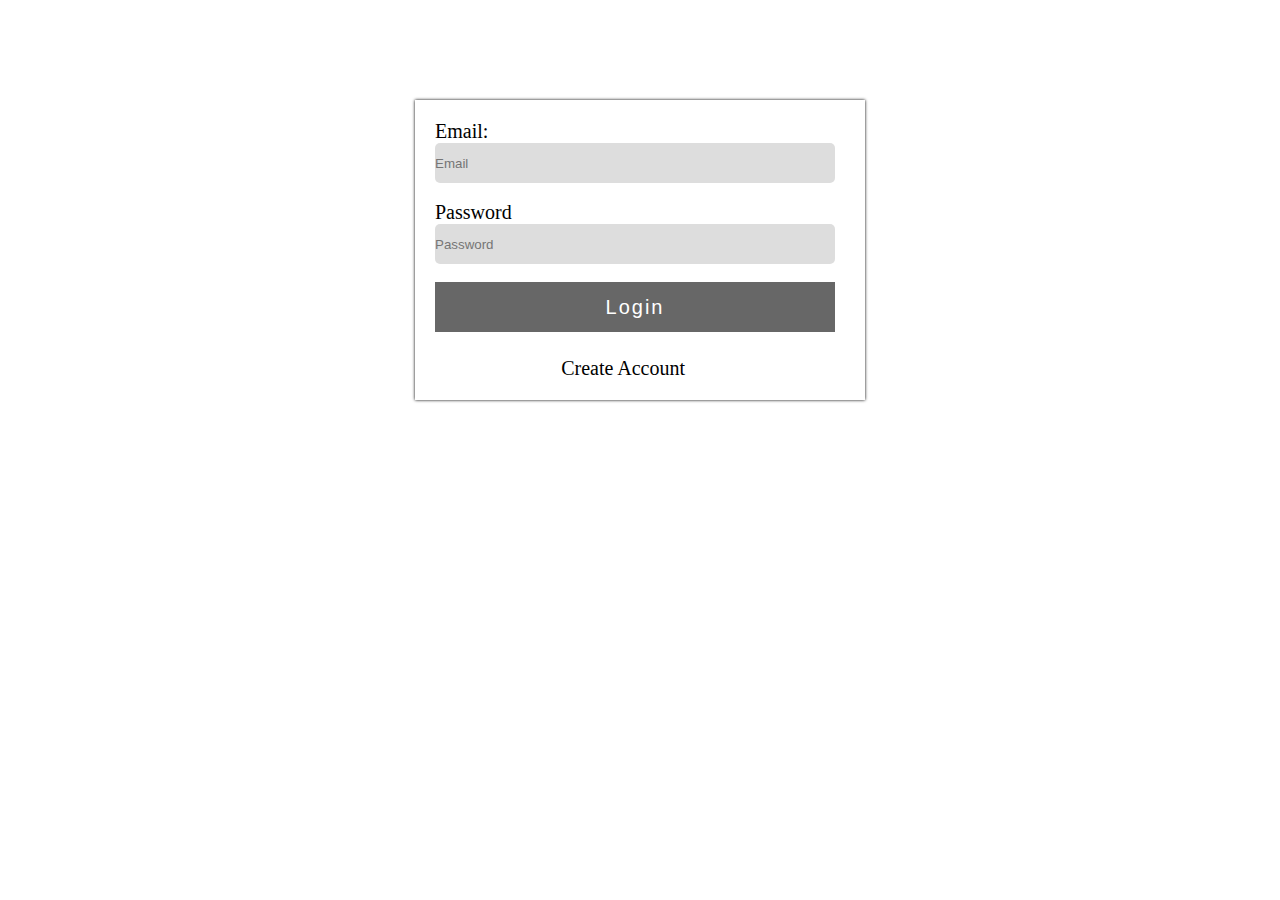
<file: login.html>
<!DOCTYPE html>
<!--[if lt IE 7]>      <html class="no-js lt-ie9 lt-ie8 lt-ie7"> <![endif]-->
<!--[if IE 7]>         <html class="no-js lt-ie9 lt-ie8"> <![endif]-->
<!--[if IE 8]>         <html class="no-js lt-ie9"> <![endif]-->
<!--[if gt IE 8]>      <html class="no-js"> <!--<![endif]-->
<html>
    <head>
        <meta charset="utf-8">
        <meta http-equiv="X-UA-Compatible" content="IE=edge">
        <title>Login</title>
        <meta name="description" content="">
        <meta name="viewport" content="width=device-width, initial-scale=1">
        <link rel="stylesheet" href="css/login.css">
    </head>
    <body>


            <section class="comtainer">
                <form class="form" id="login">
                    <p id="error"></p>
                    <label for="email">Email:</label><br>
                    <input class="input"  type="email" placeholder="Email"><br><br>
                    <p></p>
                    <label for="lname">Password</label><br>
                    <input  class="input"  type="password" placeholder="Password"><br><br>
                    <button type="login" class="login">Login</button> 
                    <br>
                    <a class="create" id="linkCreatAccount" href="regestration.html">Create Account</a>
                </form>
            </section>


        <!--[if lt IE 7]>
            <p class="browsehappy">You are using an <strong>outdated</strong> browser. Please <a href="#">upgrade your browser</a> to improve your experience.</p>
        <![endif]-->
        
        <script src="index.js"></script>
    </body>
</html>
</file>
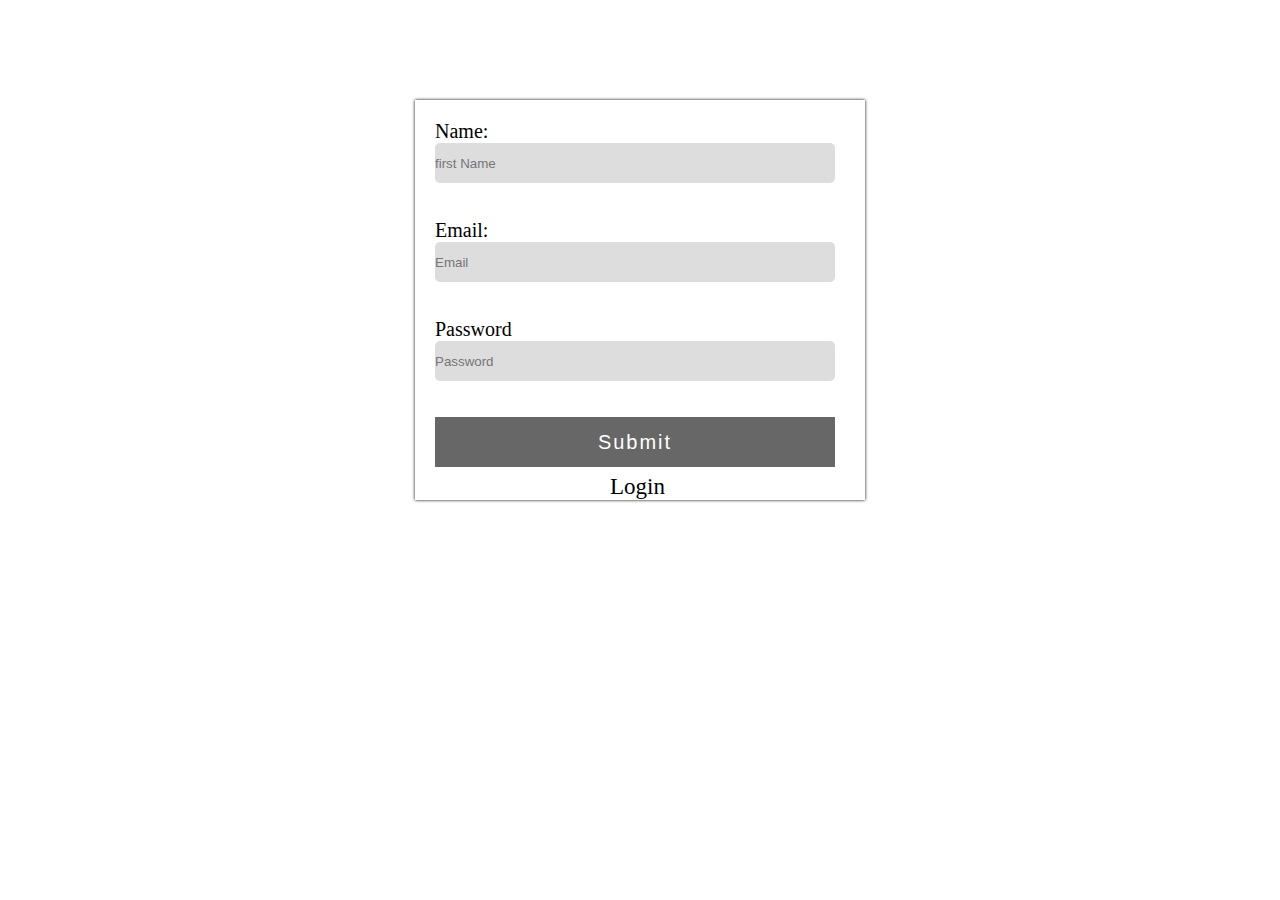
<file: regestration.html>
<!DOCTYPE html>
<html lang="en">
<head>
    <meta charset="UTF-8">
    <meta http-equiv="X-UA-Compatible" content="IE=edge">
    <meta name="viewport" content="width=device-width, initial-scale=1.0">
    <title>Registration</title>
    <link rel="stylesheet" type="text/css" href="css/regestration.css">
</head>
<body>
    <section class="container">
    <form class="form" id="registration">
    <label for="fname">Name:</label> <br>
    <input class="input" name="name" id="name" type="text" placeholder="first Name">
    <p class="errorName"></p>
    <br><br>
    <label for="email">Email:</label><br>
    <input class="input"  name="email" id="email"  type="email" placeholder="Email">
    <p class="errorEmail"></p>
    <br><br>
    <label for="lname">Password</label><br>
    <input class="input"  name="password" id="password"  type="text" placeholder="Password">
    <p class="errorPassword"></p>
    <br><br>
    <button type="submit" id="submit">Submit</button> 
    <br>
    <a class="login" id="linkLogin" href="login.html">Login</a>
    </form>    
    </section>
   <script src="./reg.js"></script>
</body>
</html>
</file>
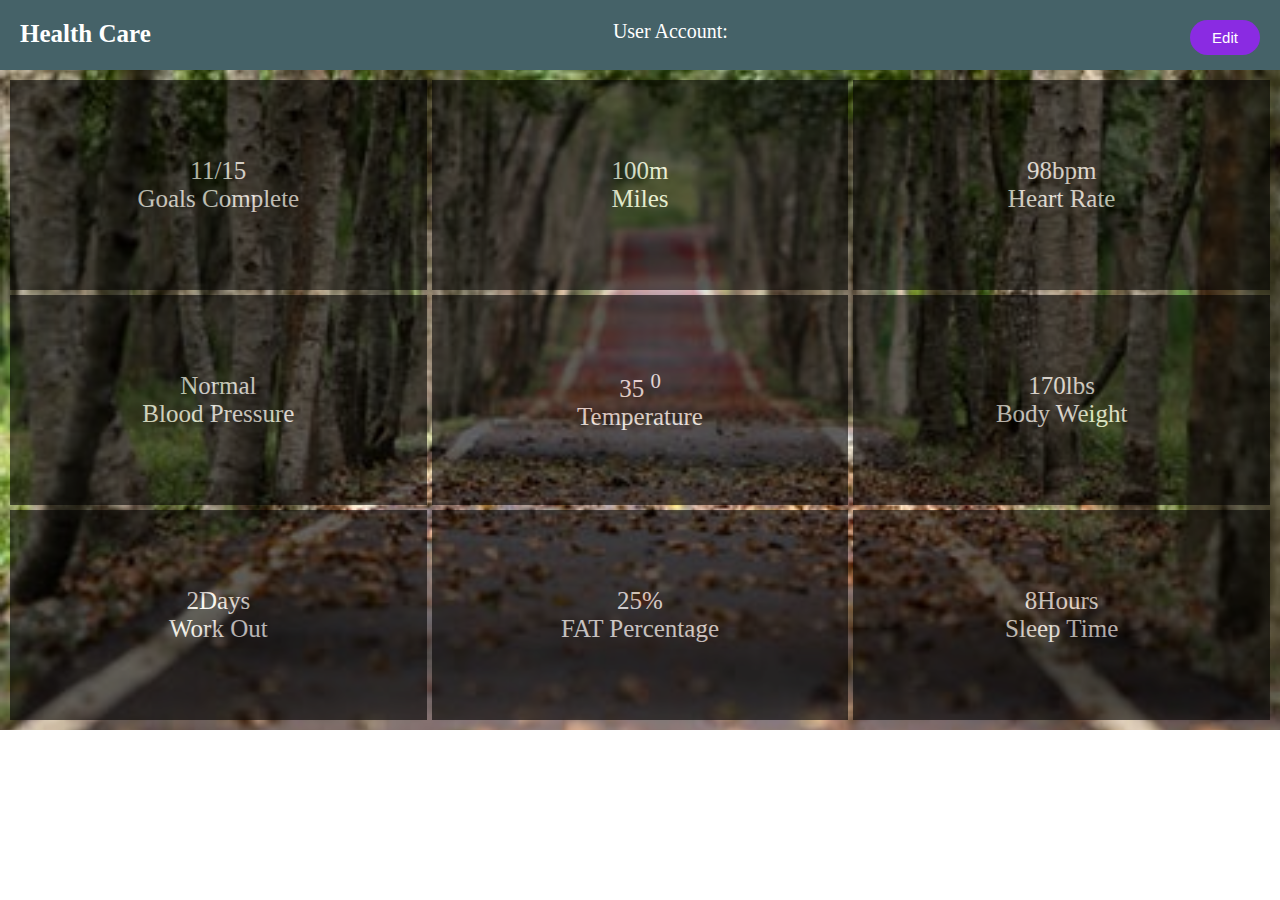
<file: user.html>
<!DOCTYPE html>
<html lang="en">
<head>
    <meta charset="UTF-8">
    <meta http-equiv="X-UA-Compatible" content="IE=edge">
    <meta name="viewport" content="width=device-width, initial-scale=1.0">
    <title>Health Care</title>
    <link rel="stylesheet" href="css/style.css">
</head>
<body>
    <div class="navigation">
        <h3 class="logo">Health Care</h3>
        <p class="user">User Account:</p>
        <button class="button">Edit</button>
    </div>
    <section class="wrapper-container">
        <div>
            <span>11/15</span>
            <p>Goals Complete</p>
        </div>
        <div>
            <span>100m</span>
            <p>Miles</p>
        </div>
        <div>
            <span>98bpm</span>
            <p>Heart Rate</p>
        </div>
        <div>
            <span>Normal</span>
            <p>Blood Pressure</p>
        </div>
        <div>
            <span>35 <sup>0</sup></span>
            <p>Temperature</p>
        </div>
        <div>
            <span>170lbs</span>
            <p>Body Weight</p>
        </div>
        <div>
            <span>2Days</span>
            <p>Work Out</p>
        </div>
        <div>
            <span>25%</span>
            <p>FAT Percentage</p>
        </div>
        <div>
            <span>8Hours</span>
            <p>Sleep Time</p>
        </div>
    </section>
    
</body>
</html>
</file>
<file: css/login.css>
*{
    margin: 0;
    padding: 0;
    box-sizing: border-box;
}

body{
    height: 100%;
    display: flex;
    align-items: center;
    justify-content: center;
}


.comtainer{
    margin: 100px 50px;
    position: relative;
    box-shadow: 0 0 3px; 
    width: 450px;
    max-width: 500px;
    height: 300px;
}
.form{
   padding: 20px;
    width: 430px;
    height: 400px;
}

#error{
    font-size: 20px;
    color: red;
    text-align: center;
    position: absolute;
    top: 0;
}
.input{
    border-radius: 5px;
    outline: none;
    border: none;
    background: #dddddd;
    width: 400px;
    height: 40px;
    transition: background 0.2s ;
}
.input:focus{
    background: #ffffff;
    border: 2px solid #dddddd;
}
label{
    font-size: 20px;
}
#option{
    height: 30px;
    width: 230px;
}
.login{
    cursor: pointer;
    color: #ffffff;
    border: none;
    background-color: rgba(51, 51, 51, 0.747);
    font-size: 20px;
    width: 400px;
    height: 50px;
    letter-spacing: 2px;
}
.login:hover{
    color: #ffffff;
    background-color: #333;
}

.create{
    color: black;
    text-decoration: none;
    font-size: 20px;
    position: absolute;
    right: 180px;
    bottom: 20px;
}
.create:hover{
    border-bottom: 1px solid black;
}

@media(max-width:700px){
    .comtainer{
        position: relative;
        box-shadow: 0 0 3px; 
        width: 380px;
        height: 260px;
    }
    .form{
        width: 360px;
        height: 260px;
    }
    .input{
        border-radius: 5px;
        outline: none;
        border: none;
        background: #dddddd;
        width: 300px;
        height: 40px;
        transition: background 0.2s ;
    }
    .input:focus{
        background: #ffffff;
        border: 2px solid #dddddd;
    }
    label{
        font-size: 20px;
    }
    #option{
        height: 30px;
        width: 230px;
    }
    .login{
        cursor: pointer;
        color: #ffffff;
        border: none;
        background-color: rgba(51, 51, 51, 0.747);
        font-size: 20px;
        width: 300px;
        height: 50px;
        letter-spacing: 2px;
    }
    .create{
        color: black;
        text-decoration: none;
        font-size: 20px;
        position: absolute;
        right: 130px;
        bottom: 5px;
    }

  
}
</file>
<file: css/regestration.css>
*{
    margin: 0;
    padding: 0;
    box-sizing: border-box;
}

body{
    height: 100%;
    display: flex;
    align-items: center;
    justify-content: center;
}

.container{
    animation-name: form-container;
    animation-duration: 1s;
    animation-fill-mode: forwards;
    margin: 100px;
    position: relative;
    box-shadow: 0 0 3px;   
    width: 450px;
    max-width: 500px;
    height: 400px;
}

@keyframes form-container{
    0%{
         transform: translateY(-200px)
     }
     100%{
         transform: translateY(0);
     }
}

.form{
   padding: 20px;
    width: 430px;
    height: 400px;
}
.errorName{
    display: flex;
    font-size: 17px;
    color: red;
    text-align: center;
    position: absolute;
    top: 85px;
}

.errorEmail{
    display: flex;
    font-size: 17px;
    color: red;
    text-align: center;
    position: absolute;
    top: 180px;
}

.errorPassword{
    display: flex;
    font-size: 17px;
    color: red;
    text-align: center;
    position: absolute;
    top: 280px;
}
.input{
    border-radius: 5px;
    outline: none;
    border: none;
    background: #dddddd;
    width: 400px;
    height: 40px;
    transition: background 0.2s ;
}
.input:focus{
    background: #ffffff;
    border: 2px solid #dddddd;
}
label{
    font-size: 20px;
}
#option{
    height: 30px;
    width: 230px;
}
#submit{
    cursor: pointer;
    color: #ffffff;
    border: none;
    background-color: rgba(51, 51, 51, 0.747);
    font-size: 20px;
    width: 400px;
    height: 50px;
    letter-spacing: 2px;
}
#submit:hover{
    color: #ffffff;
    background-color: #333;
}



.login{
    color: black;
    text-decoration: none;
    font-size: 23px;
    position: absolute;
    right: 200px;
    bottom: 0px;
}
.login:hover{
    border-bottom: 1px solid black;
}


@media (max-width:600px) {
    .container{
        height: 320px;
        position: relative;
        box-shadow: 0 0 3px; 
        width: 350px;
        max-width: 370px;
    }
    .form{
         width: 350px;
         height: 320px;
     }
     #error{
        font-size: 20px;
        color: red;
        text-align: center;
        position: absolute;
        top: 0;
    }
     .input{
         border-radius: 5px;
         outline: none;
         border: none;
         background: #dddddd;
         width: 300px;
         height: 40px;
         transition: background 0.2s ;
     }
     .input:focus{
         background: #ffffff;
         border: 2px solid #dddddd;
     }
     label{
         font-size: 17px;
     }
     #option{
         height: 30px;
         width: 230px;
     }
     #submit{
         cursor: pointer;
         color: #ffffff;
         border: none;
         background-color: rgba(51, 51, 51, 0.747);
         font-size: 20px;
         width: 300px;
         height: 40px;
         letter-spacing: 2px;
     }
    
     .login{
         color: black;
         text-decoration: none;
         font-size: 19px;
         position: absolute;
         right: 150px;
         bottom: 5px;
     }

     .errorName{
        display: flex;
        font-size: 17px;
        color: red;
        text-align: center;
        position: absolute;
        top: 80px;
    }
    
    .errorEmail{
        display: flex;
        font-size: 17px;
        color: red;
        text-align: center;
        position: absolute;
        top: 155px;
    }
    
    .errorPassword{
        display: flex;
        font-size: 17px;
        color: red;
        text-align: center;
        position: absolute;
        top: 233px;
    }
    }
</file>
<file: css/style.css>
*{
    padding: 0;
    margin: 0;
    box-sizing: border-box;
}

body{
    width: 100%;
    height: 100%;
}

.navigation{
    max-width: 100%;
    padding: 20px;
    justify-content: space-between;
    display: flex;
    height: 70px;
    width: 100%;
    background-color: #456268;
}
.logo{
    color: white;
    font-size: 25px;
}

.user{
    list-style: none;
    color: white;
    font-size: 20px;
}
.button{
    font-size: 15px;
    color: white;
    border-radius: 20px;
    border: none;
    outline: none;
    height: 35px;
    width: 70px;
    background-color: blueviolet;
}


.wrapper-container{
    padding: 10px;
    width: 100%;
    background-size: cover;
    background-attachment: fixed;
    background-image: url(/img/woodland-road-falling-leaf-natural-38537.jpeg);
    grid-template-columns: 1fr 1fr 1fr;
    display: grid;
    grid-gap: 5px;
}

.wrapper-container > div{
    justify-content: center;
    align-items: center;
    display: flex;
    flex-direction: column;
    color: white;
    font-size: 25px;
    background-color: black;
    opacity: 0.6;
    height: 210px;
}

@media(max-width:500px){
    .wrapper-container{
        background-image: none;
        background-color: white;
        grid-template-columns: 1fr;
        display: grid;
        grid-gap: 10px;
    }
    .wrapper-container > div{
        border-radius: 10px;
        margin-left: 35px;
        justify-content: center;
        align-items: center;
        display: flex;
        flex-direction: column;
        color: white;
        font-size: 25px;
        background-color: black;
        opacity: 0.6;
        width: 300px;
        height: 210px;
    }


    .navigation{
        max-width: 100%;
        padding: 20px;
        /* justify-content: space-between; */
        display: flex;
        height: 70px;
        width: 100%;
        background-color: #456268;
    }
    .logo{
        color: white;
        font-size: 25px;
    }
    .user{
        display: none;
    }
    .button{
        font-size: 15px;
        color: white;
        border-radius: 20px;
        border: none;
        outline: none;
        height: 35px;
        width: 70px;
        background-color: blueviolet;
    }
}
</file>
